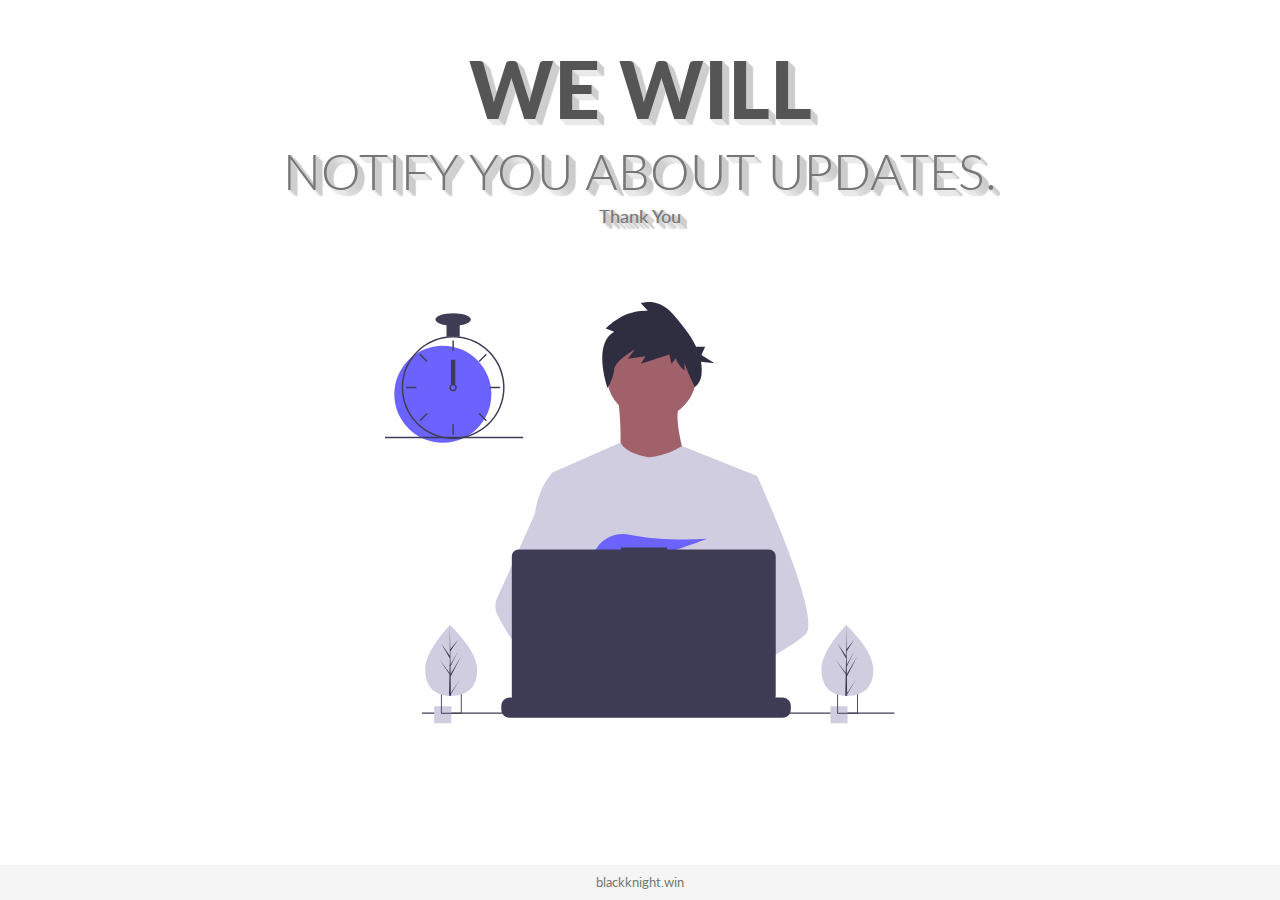
<file: sub.html>
<!DOCTYPE html>
<html lang="en">
  <head>
    <meta charset="UTF-8" />
    <meta name="viewport" content="width=device-width, initial-scale=1.0" />
    <meta http-equiv="X-UA-Compatible" content="ie=edge" />

    <!-- Bootstrap -->
    <link
      rel="stylesheet"
      href="https://stackpath.bootstrapcdn.com/bootstrap/4.3.1/css/bootstrap.min.css"
      integrity="sha384-ggOyR0iXCbMQv3Xipma34MD+dH/1fQ784/j6cY/iJTQUOhcWr7x9JvoRxT2MZw1T"
      crossorigin="anonymous"
    />
    <!-- Fonts -->
    <link
      href="https://fonts.googleapis.com/css?family=Lato:400,900&display=swap"
      rel="stylesheet"
    />
    <!-- Material ui icons - google web fonts -->
    <link href="https://fonts.googleapis.com/icon?family=Material+Icons"
      rel="stylesheet">
    <!-- CSS -->
    <link rel="stylesheet" href="style.css" />
    <title>Black Knight</title>
  </head>
  <body>
    <div class="container">
      <div class="row justify-content-center">
        <div class="col-md-10 main-title">
          <h1>We will</h1>
          <h2>Notify You About Updates.</h2>
          <h3>Thank You</h3>
        </div>
      </div>
      <div class="row align-items-center">
        <div class="col-sm-10 col-md-6 col-lg-6 svg-img p-5">
          <svg
            viewBox="0 0 834 690"
            fill="none"
            xmlns="http://www.w3.org/2000/svg"
          >
            <g id="undraw_dev_productivity_umsq 1" clip-path="url(#clip0)">
              <g id="man">
                <path
                  id="Vector"
                  d="M435.922 191.941C476.534 191.941 509.458 159.018 509.458 118.405C509.458 77.7923 476.534 44.869 435.922 44.869C395.309 44.869 362.385 77.7923 362.385 118.405C362.385 159.018 395.309 191.941 435.922 191.941Z"
                  fill="#A0616A"
                />
                <path
                  id="Vector_2"
                  d="M381.036 155.173C381.036 155.173 394.891 259.616 373.576 271.339C352.261 283.062 500.399 284.128 500.399 284.128C500.399 284.128 467.361 193.54 482.281 165.831L381.036 155.173Z"
                  fill="#A0616A"
                />
                <path
                  id="Vector_3"
                  d="M608.57 284.656L596.25 340.756L570.2 459.446L569.42 465.946L560.43 541.196L554.45 591.186L550.44 624.766C526.06 637.296 508.39 645.946 508.39 645.946C508.39 645.946 506.87 638.326 504.42 628.576C487.31 633.706 455.65 642.216 428.82 643.916C438.59 654.806 443.08 665.036 436.99 672.586C418.61 695.346 342.73 647.666 316.19 629.886C315.572 634.143 315.338 638.447 315.49 642.746L295.18 627.126L297.19 591.186L300.58 530.376L304.84 454.116C303.497 450.851 302.371 447.5 301.47 444.086C295.25 421.966 287.7 377.796 281.91 340.756C277.25 310.946 273.75 285.756 273.01 280.396C272.91 279.696 272.86 279.336 272.86 279.336L385.29 229.656C393.28 248.186 430.59 253.756 430.59 253.756C461.5 251.626 485.73 235.326 485.73 235.326L608.57 284.656Z"
                  fill="#D0CDE1"
                />
                <path
                  id="Vector_4"
                  d="M374.746 48.8468L360.997 43.3423C360.997 43.3423 389.746 11.6915 429.744 14.4439L418.494 2.05865C418.494 2.05865 445.993 -8.95021 470.992 19.9482C484.134 35.1394 499.339 52.996 508.817 73.1112H523.542L517.396 86.643L538.906 100.175L516.828 97.7442C518.144 105.154 518.346 112.719 517.428 120.189C516.48 127.661 512.667 134.473 506.793 139.187C506.793 139.187 489.741 103.891 489.741 98.387V112.148C489.741 112.148 475.992 99.7631 475.992 91.5065L468.492 101.139L464.742 86.0019L418.494 101.139L425.994 88.7543L397.245 92.8826L408.495 77.7452C408.495 77.7452 375.997 95.6348 374.746 110.772C373.497 125.909 363.984 140.253 363.984 140.253C363.984 140.253 338.498 69.4885 374.746 48.8468Z"
                  fill="#2F2E41"
                />
                <g id="rightHand">
                  <path
                    id="Vector_5"
                    d="M516.92 624.636C516.92 624.636 512.16 626.266 504.42 628.576C487.31 633.706 455.65 642.216 428.82 643.916C405.72 645.396 386.2 641.836 382.63 626.766C381.1 620.286 383.27 614.956 388 610.576C402.12 597.486 439 592.796 468.25 591.186C476.51 590.736 484.15 590.526 490.51 590.446C501.31 590.306 508.39 590.526 508.39 590.526L508.56 591.186L516.92 624.636Z"
                    fill="#A0616A"
                  />
                  <path
                    id="Vector_6"
                    d="M688.5 542.566C681.01 550.686 662.45 562.916 639.95 576.156C631.58 581.076 622.67 586.146 613.58 591.186C591.89 603.216 569.18 615.136 550.44 624.766C526.06 637.296 508.39 645.946 508.39 645.946C508.39 645.946 506.87 638.326 504.42 628.576C501.14 615.526 496.2 598.656 491.05 591.186C490.87 590.926 490.69 590.686 490.51 590.446C489.01 588.476 487.5 587.326 486.01 587.326L560.43 541.196L592.59 521.256L569.42 465.946L540.36 396.566L557.9 340.756L575.53 284.656H608.57C608.57 284.656 619.51 308.536 633.5 341.836C635.59 346.816 637.75 352.006 639.95 357.366C668.73 427.366 704.61 525.116 688.5 542.566Z"
                    fill="#D0CDE1"
                  />
                </g>
                <g id="leftHand">
                  <path
                    id="Vector_7"
                    d="M436.99 672.586C418.61 695.346 342.73 647.666 316.19 629.886C310.41 626.016 306.97 623.566 306.97 623.566L331.25 591.186L338.94 580.936C338.94 580.936 345.82 584.586 355.99 590.526C356.36 590.746 356.73 590.966 357.11 591.186C365.88 596.336 376.89 603.066 388 610.576C403.33 620.946 418.83 632.776 428.82 643.916C438.59 654.806 443.08 665.036 436.99 672.586Z"
                    fill="#A0616A"
                  />
                  <path
                    id="Vector_8"
                    d="M355.99 590.526C353.276 590.516 350.567 590.736 347.89 591.186C324.9 595.136 318.12 615.946 316.19 629.886C315.572 634.143 315.338 638.447 315.49 642.746L295.18 627.126L287.78 621.436C269.97 615.226 254.1 604.196 240.34 591.186C228.403 579.7 217.695 567.001 208.39 553.296C199.122 539.788 190.86 525.616 183.67 510.896C181.664 506.788 180.586 502.29 180.512 497.719C180.437 493.148 181.369 488.617 183.24 484.446L208.39 428.396L245.15 346.476C245.42 344.526 245.717 342.619 246.04 340.756C253.33 298.956 272.86 280.396 272.86 280.396H287.78L297.76 340.756L310.16 415.746L301.47 444.086L281.39 509.536L300.58 530.376L355.99 590.526Z"
                    fill="#D0CDE1"
                  />
                </g>
                <path
                  id="Vector_9"
                  d="M372.877 415.806L385.631 430.687C390.37 429.783 395.319 428.721 400.416 427.529L396.752 415.806L405.71 426.256C459.707 412.976 526.637 387.155 526.637 387.155C526.637 387.155 454.38 392.453 400.428 380.666C376.558 375.451 351.998 387.284 342.202 409.669C336.509 422.679 337.403 433.952 357.596 433.952C364.419 433.835 371.224 433.195 377.949 432.037L372.877 415.806Z"
                  fill="#6C63FF"
                />
              </g>
              <g id="allOther">
                <path
                  id="Vector_10"
                  d="M663.65 660.386V666.456C663.654 668.122 663.345 669.774 662.74 671.326C662.472 672.018 662.147 672.687 661.77 673.326C660.579 675.327 658.887 676.983 656.863 678.133C654.838 679.283 652.549 679.887 650.22 679.886H203.67C201.342 679.887 199.053 679.283 197.028 678.133C195.003 676.983 193.312 675.327 192.12 673.326C191.743 672.687 191.419 672.018 191.15 671.326C190.546 669.774 190.237 668.122 190.24 666.456V660.386C190.24 658.622 190.587 656.876 191.262 655.246C191.936 653.616 192.926 652.136 194.173 650.889C195.42 649.641 196.901 648.652 198.53 647.977C200.16 647.303 201.907 646.956 203.67 646.956H229.41V644.126C229.41 644.053 229.425 643.98 229.453 643.912C229.481 643.844 229.522 643.782 229.574 643.73C229.626 643.678 229.688 643.637 229.756 643.608C229.824 643.58 229.897 643.566 229.97 643.566H243.4C243.474 643.566 243.547 643.58 243.615 643.608C243.683 643.637 243.745 643.678 243.797 643.73C243.849 643.782 243.89 643.844 243.918 643.912C243.946 643.98 243.96 644.053 243.96 644.126V646.956H252.35V644.126C252.35 644.053 252.365 643.98 252.393 643.912C252.421 643.844 252.462 643.782 252.514 643.73C252.566 643.678 252.628 643.637 252.696 643.608C252.764 643.58 252.837 643.566 252.91 643.566H266.34C266.414 643.566 266.487 643.58 266.555 643.608C266.623 643.637 266.684 643.678 266.736 643.73C266.789 643.782 266.83 643.844 266.858 643.912C266.886 643.98 266.9 644.053 266.9 644.126V646.956H275.3V644.126C275.3 644.053 275.315 643.98 275.343 643.912C275.371 643.844 275.412 643.782 275.464 643.73C275.516 643.678 275.578 643.637 275.646 643.608C275.714 643.58 275.787 643.566 275.86 643.566H289.29C289.364 643.566 289.437 643.58 289.505 643.608C289.573 643.637 289.634 643.678 289.687 643.73C289.739 643.782 289.78 643.844 289.808 643.912C289.836 643.98 289.85 644.053 289.85 644.126V646.956H298.24V644.126C298.24 644.053 298.255 643.98 298.283 643.912C298.311 643.844 298.352 643.782 298.404 643.73C298.456 643.678 298.518 643.637 298.586 643.608C298.654 643.58 298.727 643.566 298.8 643.566H312.23C312.304 643.566 312.377 643.58 312.445 643.608C312.513 643.637 312.574 643.678 312.626 643.73C312.679 643.782 312.72 643.844 312.748 643.912C312.776 643.98 312.79 644.053 312.79 644.126V646.956H321.18V644.126C321.18 644.053 321.195 643.98 321.223 643.912C321.251 643.844 321.292 643.782 321.344 643.73C321.396 643.678 321.458 643.637 321.526 643.608C321.594 643.58 321.667 643.566 321.74 643.566H335.17C335.244 643.566 335.317 643.58 335.385 643.608C335.453 643.637 335.514 643.678 335.566 643.73C335.619 643.782 335.66 643.844 335.688 643.912C335.716 643.98 335.73 644.053 335.73 644.126V646.956H344.13V644.126C344.13 644.053 344.145 643.98 344.173 643.912C344.201 643.844 344.242 643.782 344.294 643.73C344.346 643.678 344.408 643.637 344.476 643.608C344.544 643.58 344.617 643.566 344.69 643.566H358.12C358.194 643.566 358.267 643.58 358.335 643.608C358.403 643.637 358.464 643.678 358.516 643.73C358.569 643.782 358.61 643.844 358.638 643.912C358.666 643.98 358.68 644.053 358.68 644.126V646.956H367.07V644.126C367.07 644.053 367.085 643.98 367.113 643.912C367.141 643.844 367.182 643.782 367.234 643.73C367.286 643.678 367.348 643.637 367.416 643.608C367.484 643.58 367.557 643.566 367.63 643.566H472.83C472.904 643.566 472.977 643.58 473.045 643.608C473.113 643.637 473.174 643.678 473.227 643.73C473.279 643.782 473.32 643.844 473.348 643.912C473.376 643.98 473.39 644.053 473.39 644.126V646.956H481.79V644.126C481.79 644.053 481.805 643.98 481.833 643.912C481.861 643.844 481.902 643.782 481.954 643.73C482.006 643.678 482.068 643.637 482.136 643.608C482.204 643.58 482.277 643.566 482.35 643.566H495.78C495.928 643.568 496.07 643.627 496.175 643.732C496.279 643.836 496.339 643.978 496.34 644.126V646.956H504.73V644.126C504.73 644.053 504.745 643.98 504.773 643.912C504.801 643.844 504.842 643.782 504.894 643.73C504.946 643.678 505.008 643.637 505.076 643.608C505.144 643.58 505.217 643.566 505.29 643.566H518.72C518.794 643.566 518.867 643.58 518.935 643.608C519.003 643.637 519.065 643.678 519.117 643.73C519.169 643.782 519.21 643.844 519.238 643.912C519.266 643.98 519.28 644.053 519.28 644.126V646.956H527.67V644.126C527.67 644.053 527.685 643.98 527.713 643.912C527.741 643.844 527.782 643.782 527.834 643.73C527.886 643.678 527.948 643.637 528.016 643.608C528.084 643.58 528.157 643.566 528.23 643.566H541.66C541.734 643.566 541.807 643.58 541.875 643.608C541.943 643.637 542.005 643.678 542.057 643.73C542.109 643.782 542.15 643.844 542.178 643.912C542.206 643.98 542.22 644.053 542.22 644.126V646.956H550.62V644.126C550.62 644.053 550.635 643.98 550.663 643.912C550.691 643.844 550.732 643.782 550.784 643.73C550.836 643.678 550.898 643.637 550.966 643.608C551.034 643.58 551.107 643.566 551.18 643.566H564.61C564.757 643.568 564.898 643.628 565.001 643.733C565.104 643.838 565.161 643.979 565.16 644.126V646.956H573.56V644.126C573.56 644.053 573.575 643.98 573.603 643.912C573.631 643.844 573.672 643.782 573.724 643.73C573.776 643.678 573.838 643.637 573.906 643.608C573.974 643.58 574.047 643.566 574.12 643.566H587.55C587.624 643.566 587.697 643.58 587.765 643.608C587.833 643.637 587.895 643.678 587.947 643.73C587.999 643.782 588.04 643.844 588.068 643.912C588.096 643.98 588.111 644.053 588.11 644.126V646.956H596.5V644.126C596.5 644.053 596.515 643.98 596.543 643.912C596.571 643.844 596.612 643.782 596.664 643.73C596.716 643.678 596.778 643.637 596.846 643.608C596.914 643.58 596.987 643.566 597.06 643.566H610.49C610.564 643.566 610.637 643.58 610.705 643.608C610.773 643.637 610.835 643.678 610.887 643.73C610.939 643.782 610.98 643.844 611.008 643.912C611.036 643.98 611.051 644.053 611.05 644.126V646.956H650.22C651.984 646.956 653.731 647.303 655.36 647.977C656.99 648.652 658.471 649.641 659.718 650.889C660.965 652.136 661.954 653.616 662.629 655.246C663.304 656.876 663.651 658.622 663.65 660.386Z"
                  fill="#3F3D56"
                />
                <path
                  id="Vector_11"
                  d="M833.5 671.326H60.5002V673.326H833.5V671.326Z"
                  fill="#3F3D56"
                />
                <path
                  id="Vector_12"
                  d="M627.695 404.757H461.252V401.326H385.78V404.757H218.651C215.665 404.757 212.801 405.943 210.69 408.054C208.579 410.166 207.392 413.029 207.392 416.015V643.927C207.392 646.913 208.578 649.776 210.69 651.888C212.801 653.999 215.665 655.185 218.651 655.185H627.695C630.68 655.185 633.544 653.999 635.656 651.888C637.767 649.776 638.953 646.913 638.953 643.927V416.015C638.953 414.537 638.662 413.073 638.096 411.707C637.53 410.341 636.701 409.1 635.656 408.054C634.61 407.009 633.369 406.179 632.003 405.614C630.637 405.048 629.173 404.757 627.695 404.757Z"
                  fill="#3F3D56"
                />
                <path
                  id="Vector_13"
                  d="M108.446 661.223H80.446V689.223H108.446V661.223Z"
                  fill="#D0CDE1"
                />
                <path
                  id="Vector_14"
                  d="M91.45 639.223V673.223H125.45V639.223H91.45ZM123.97 671.743H92.92V640.703H123.97V671.743Z"
                  fill="#3F3D56"
                />
                <path
                  id="Vector_15"
                  d="M756.446 661.223H728.446V689.223H756.446V661.223Z"
                  fill="#D0CDE1"
                />
                <path
                  id="Vector_16"
                  d="M739.45 639.223V673.223H773.45V639.223H739.45ZM771.97 671.743H740.92V640.703H771.97V671.743Z"
                  fill="#3F3D56"
                />
                <path
                  id="Vector_17"
                  d="M94.5801 230.113C138.399 230.113 173.921 194.591 173.921 150.773C173.921 106.954 138.399 71.4324 94.5801 71.4324C50.7616 71.4324 15.2396 106.954 15.2396 150.773C15.2396 194.591 50.7616 230.113 94.5801 230.113Z"
                  fill="#6C63FF"
                />
                <path
                  id="Vector_18"
                  d="M122.229 56.49C115.045 55.5764 107.775 55.5764 100.591 56.49C84.5863 58.5914 69.5206 65.2399 57.1812 75.6466C44.8419 86.0533 35.747 99.7814 30.9756 115.202C28.8056 122.229 27.5767 129.514 27.3211 136.864C27.2851 137.886 27.261 138.92 27.261 139.954C27.2833 162.265 36.1561 183.655 51.9323 199.431C67.7084 215.208 89.0991 224.08 111.41 224.103C113.201 224.103 114.992 224.043 116.759 223.934C120.908 223.674 125.03 223.103 129.093 222.227C148.495 218.055 165.798 207.161 177.947 191.468C190.096 175.776 196.308 156.295 195.487 136.467C194.666 116.638 186.864 97.7381 173.459 83.104C160.054 68.4699 141.909 59.0436 122.229 56.49H122.229ZM137.748 217.347H137.736C130.959 219.659 123.905 221.062 116.759 221.518C114.992 221.638 113.201 221.698 111.41 221.698C89.7379 221.672 68.9613 213.051 53.6369 197.727C38.3126 182.402 29.6917 161.626 29.6652 139.954C29.6652 138.92 29.6892 137.886 29.7253 136.864C30.5517 115.744 39.5159 95.7617 54.7414 81.1009C69.9669 66.4401 90.2733 58.2371 111.41 58.209C130.776 58.2101 149.513 65.0866 164.283 77.6132C179.052 90.1399 188.895 107.503 192.057 126.61C195.22 145.716 191.496 165.325 181.55 181.942C171.604 198.559 156.082 211.106 137.748 217.347H137.748Z"
                  fill="#3F3D56"
                />
                <path
                  id="Vector_19"
                  d="M112.612 63.0175H110.208V79.8473H112.612V63.0175Z"
                  fill="#3F3D56"
                />
                <path
                  id="Vector_20"
                  d="M57.8578 84.7016L56.1577 86.4017L68.0582 98.3021L69.7582 96.6021L57.8578 84.7016Z"
                  fill="#3F3D56"
                />
                <path
                  id="Vector_21"
                  d="M34.4738 138.752V141.156H51.3035V138.752H34.4738Z"
                  fill="#3F3D56"
                />
                <path
                  id="Vector_22"
                  d="M56.1577 193.506L57.8578 195.206L69.7582 183.305L68.0582 181.605L56.1577 193.506Z"
                  fill="#3F3D56"
                />
                <path
                  id="Vector_23"
                  d="M153.061 96.602L154.762 98.3021L166.662 86.4016L164.962 84.7016L153.061 96.602Z"
                  fill="#3F3D56"
                />
                <path
                  id="Vector_24"
                  d="M171.516 138.752V141.156H188.346V138.752H171.516Z"
                  fill="#3F3D56"
                />
                <path
                  id="Vector_25"
                  d="M154.762 181.605L153.061 183.305L164.962 195.206L166.662 193.506L154.762 181.605Z"
                  fill="#3F3D56"
                />
                <path
                  id="Vector_26"
                  d="M112.612 200.06H110.208V216.89H112.612V200.06Z"
                  fill="#3F3D56"
                />
                <path
                  id="Vector_27"
                  d="M122.229 35.3686H100.591V57.0069H122.229V35.3686Z"
                  fill="#3F3D56"
                />
                <path
                  id="Vector_28"
                  d="M111.41 38.975C127.344 38.975 140.261 34.4002 140.261 28.7569C140.261 23.1136 127.344 18.5388 111.41 18.5388C95.4759 18.5388 82.5588 23.1136 82.5588 28.7569C82.5588 34.4002 95.4759 38.975 111.41 38.975Z"
                  fill="#3F3D56"
                />
                <path
                  id="Vector_29"
                  d="M226 220.44H0V222.844H226V220.44Z"
                  fill="#3F3D56"
                />
              </g>
              <g id="clock">
                <path
                  id="Vector_30"
                  d="M115.016 94.2729H107.803V135.145H115.016V94.2729Z"
                  fill="#3F3D56"
                />
                <path
                  id="Vector_31"
                  d="M115.016 135.145C113.976 134.365 112.71 133.943 111.41 133.943C110.109 133.943 108.844 134.365 107.803 135.145C107.091 135.686 106.505 136.375 106.084 137.165C105.552 138.181 105.322 139.329 105.421 140.473C105.52 141.616 105.944 142.707 106.643 143.617C107.343 144.527 108.288 145.218 109.368 145.608C110.447 145.998 111.616 146.07 112.735 145.817C113.855 145.564 114.878 144.996 115.685 144.179C116.492 143.363 117.048 142.333 117.288 141.211C117.528 140.088 117.441 138.921 117.039 137.846C116.636 136.771 115.934 135.834 115.016 135.145H115.016ZM111.41 143.56C110.454 143.557 109.539 143.176 108.863 142.501C108.187 141.825 107.806 140.909 107.803 139.954C107.808 139.224 108.03 138.513 108.441 137.91C108.793 137.4 109.271 136.989 109.828 136.718C110.385 136.447 111.003 136.324 111.622 136.361C112.241 136.398 112.84 136.595 113.361 136.931C113.881 137.267 114.306 137.732 114.595 138.281C114.883 138.83 115.025 139.444 115.007 140.063C114.988 140.683 114.811 141.288 114.49 141.818C114.17 142.349 113.718 142.788 113.179 143.093C112.639 143.399 112.03 143.559 111.41 143.56V143.56Z"
                  fill="#3F3D56"
                />
              </g>
              <g id="leftTree">
                <path
                  id="Vector_32"
                  d="M150.594 599.754C151.527 631.704 132.859 643.413 109.43 644.097C108.886 644.113 108.345 644.123 107.805 644.126C106.719 644.135 105.643 644.117 104.577 644.072C83.3891 643.193 66.6173 631.945 65.7495 602.232C64.8515 571.482 103.018 531.529 105.882 528.574L105.887 528.571C105.996 528.458 106.052 528.402 106.052 528.402C106.052 528.402 149.661 567.807 150.594 599.754Z"
                  fill="#D0CDE1"
                />
                <path
                  id="Vector_33"
                  d="M107.744 639.255L122.626 617.124L107.774 641.636L107.805 644.126C106.719 644.135 105.643 644.117 104.577 644.072L105.316 612.06L105.295 611.813L105.323 611.766L105.393 608.741L89.0953 585.078L105.374 606.477L105.432 607.116L105.989 582.93L91.9123 558.397L106.029 578.681L105.882 528.574L105.882 528.407L105.887 528.571L106.822 568.062L119.651 552.021L106.864 571.464L107.144 593.098L118.949 571.984L107.187 596.279L107.343 608.309L124.512 578.897L107.395 612.505L107.744 639.255Z"
                  fill="#3F3D56"
                />
              </g>
              <g id="righTree">
                <path
                  id="Vector_34"
                  d="M798.594 599.754C799.527 631.704 780.859 643.413 757.43 644.097C756.886 644.113 756.345 644.123 755.805 644.126C754.719 644.135 753.643 644.117 752.577 644.072C731.389 643.193 714.617 631.945 713.75 602.232C712.852 571.482 751.018 531.529 753.882 528.574L753.887 528.571C753.996 528.458 754.052 528.402 754.052 528.402C754.052 528.402 797.661 567.807 798.594 599.754Z"
                  fill="#D0CDE1"
                />
                <path
                  id="Vector_35"
                  d="M755.744 639.255L770.626 617.124L755.774 641.636L755.805 644.126C754.719 644.135 753.643 644.117 752.577 644.072L753.316 612.06L753.295 611.813L753.323 611.766L753.393 608.741L737.095 585.078L753.374 606.477L753.432 607.116L753.989 582.93L739.912 558.397L754.029 578.681L753.882 528.574L753.882 528.407L753.887 528.571L754.822 568.062L767.651 552.021L754.864 571.464L755.144 593.098L766.949 571.984L755.187 596.279L755.343 608.309L772.512 578.897L755.395 612.505L755.744 639.255Z"
                  fill="#3F3D56"
                />
              </g>
              <g id="pc-circle">
                <path
                  id="Vector_36"
                  d="M422.5 512.326C436.307 512.326 447.5 501.133 447.5 487.326C447.5 473.519 436.307 462.326 422.5 462.326C408.693 462.326 397.5 473.519 397.5 487.326C397.5 501.133 408.693 512.326 422.5 512.326Z"
                  fill="#3F3D56"
                />
              </g>
            </g>
            <defs>
              <clipPath id="clip0">
                <rect width="833.5" height="689.223" fill="white" />
              </clipPath>
            </defs>
          </svg>
        </div>
      </div>
     
    </div>
      <footer class="footer">
        <div class="container text-center">
          <span><a>blackknight.win</a></span>
        </div>
      </footer>

    <!-- Optional JavaScript -->
    <!-- jQuery first, then Popper.js, then Bootstrap JS -->
    <script
      src="https://code.jquery.com/jquery-3.3.1.slim.min.js"
      integrity="sha384-q8i/X+965DzO0rT7abK41JStQIAqVgRVzpbzo5smXKp4YfRvH+8abtTE1Pi6jizo"
      crossorigin="anonymous"
    ></script>
    <script
      src="https://cdnjs.cloudflare.com/ajax/libs/popper.js/1.14.3/umd/popper.min.js"
      integrity="sha384-ZMP7rVo3mIykV+2+9J3UJ46jBk0WLaUAdn689aCwoqbBJiSnjAK/l8WvCWPIPm49"
      crossorigin="anonymous"
    ></script>
    <script
      src="https://stackpath.bootstrapcdn.com/bootstrap/4.1.3/js/bootstrap.min.js"
      integrity="sha384-ChfqqxuZUCnJSK3+MXmPNIyE6ZbWh2IMqE241rYiqJxyMiZ6OW/JmZQ5stwEULTy"
      crossorigin="anonymous"
    ></script>
  </body>
</html>
</file>
<file: style.css>
*{
    margin: 0;
    padding: 0;
    box-sizing: border-box;
}

html{
    font-size: 62.5%; /* 1rem = 10px */
}

body{
    font-family: "Lato", sans-serif;
    font-weight: 400;
    line-height: 1.7;
    color: #777;
    
}

.main-title{
    text-align: center;
    margin-top: 4rem;
    margin-bottom: 8rem;
    text-shadow: 
    1px 0px 1px #ccc, 0px 1px 1px #eee, 
    2px 1px 1px #ccc, 1px 2px 1px #eee,
    3px 2px 1px #ccc, 2px 3px 1px #eee,
    4px 3px 1px #ccc, 3px 4px 1px #eee,
    5px 4px 1px #ccc, 4px 5px 1px #eee,
    6px 5px 1px #ccc, 5px 6px 1px #eee,
    7px 6px 1px #ccc;
}

.main-title h1{
    font-size: 7rem;
    text-transform: uppercase;
    font-weight: 800;
    color: #555;
}

.main-title h2{
    font-size: 4rem;
    font-weight: 300;
    text-transform: uppercase;
}

.svg-img{
   display: block;
   margin: auto;
}

svg{
    display: block;
   margin: auto;
}

#clock{
    animation: clockHand 5s infinite linear;
    
    
    transform-box: fill-box;
    transform-origin: bottom;
}

#leftTree, #righTree{
    animation: tree 2s ease-in-out infinite alternate;
    transform-box: fill-box;
    transform-origin: bottom;
}

#man{
    animation: manBody 1s ease-in-out infinite alternate;
    transform-box: fill-box;
    transform-origin: bottom;
}

#pc-circle{
    fill: #6ace66;
    stroke-width: 4;
    animation: change-light 4s linear infinite alternate;
}

.footer {
    position: absolute;
    bottom: 0;
    width: 100%;
    height: 35px;
    line-height: 35px;
    background-color: #f5f5f5;
    font-size: 1.3rem;
}

@keyframes clockHand{
    from{
        transform: rotateZ(0deg);
    }
    from{
        transform: rotateZ(-360deg);
    }
}

@keyframes manBody{
    from{
        transform: rotateX(0deg);
    }
    to{
        transform: rotateX(10deg);
    }
}

@keyframes tree{
    from{
        transform: rotateZ(10deg);
    }
    to{
        transform: rotateZ(-20deg);
    }
}

@keyframes change-light {
    0% {
        stroke: #cd61f8;
      }
      25% {
        stroke: #6ace66;
      }
      75% {
        stroke: #2995c0;
      }
      100% {
        stroke: #e92949;
      }
  }

  /* Media Queries */

  @media (min-width: 640px){
    .main-title h1{
        font-size: 5rem;
        text-transform: uppercase;
        font-weight: 700;
        color: #555;
    }
    
    .main-title h2{
        font-size: 3rem;
        font-weight: 300;
        text-transform: uppercase;
    }
    
     
    }
     
    @media (min-width: 768px){
        .main-title h1{
            font-size: 6rem;
            text-transform: uppercase;
            font-weight: 800;
            color: #555;
        }
        
        .main-title h2{
            font-size: 4rem;
            font-weight: 300;
            text-transform: uppercase;
        }
    
     
    }
     
    @media (min-width: 1024px){
     
        .main-title h1{
            font-size: 7rem;
            text-transform: uppercase;
            font-weight: 900;
            color: #555;
        }
        
        .main-title h2{
            font-size: 5rem;
            font-weight: 300;
            text-transform: uppercase;
        }
     
    }
     
    @media (min-width: 1200px){
     
        .main-title h1{
            font-size: 8rem;
            text-transform: uppercase;
            font-weight: 900;
            color: #555;
        }
        
        .main-title h2{
            font-size: 5rem;
            font-weight: 300;
            text-transform: uppercase;
        }

        .main-title{
            text-align: center;
            margin-top: 4rem;
            margin-bottom: 4rem;
        }
        
     
    }
</file>
